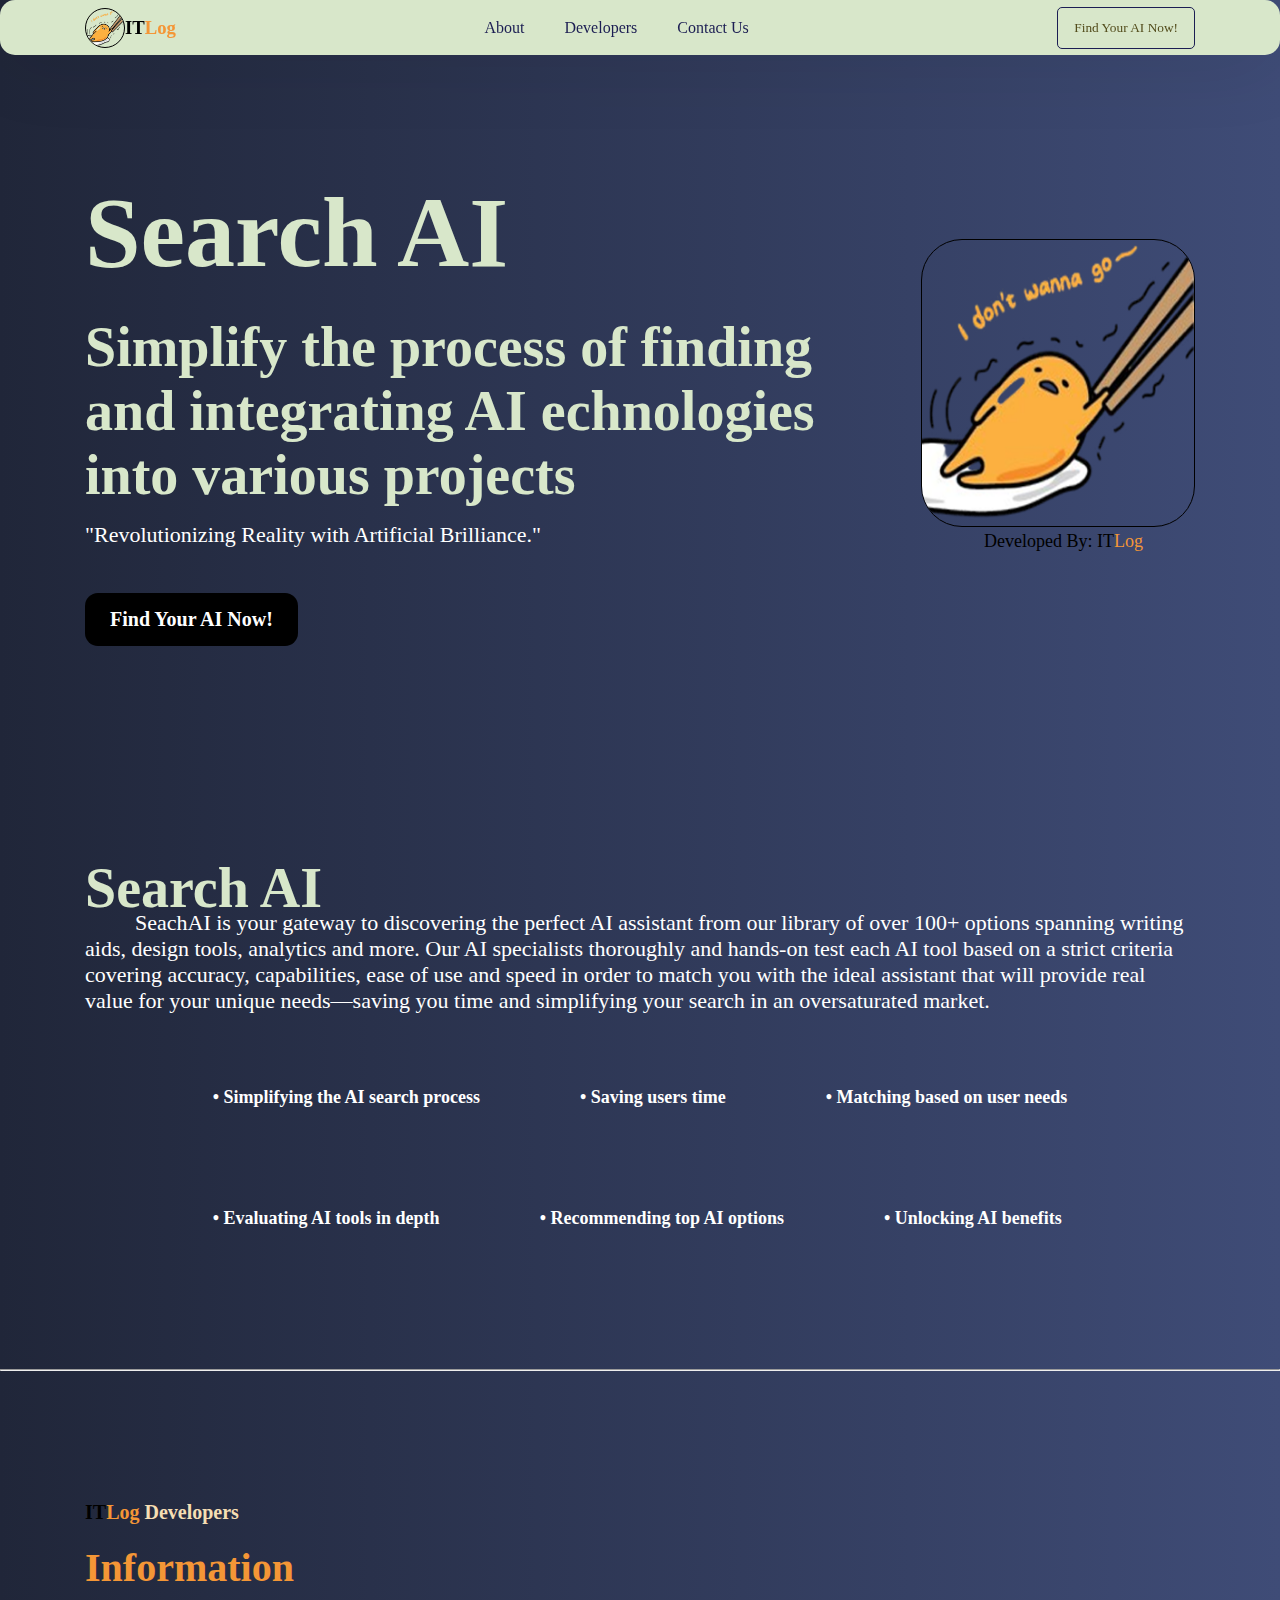
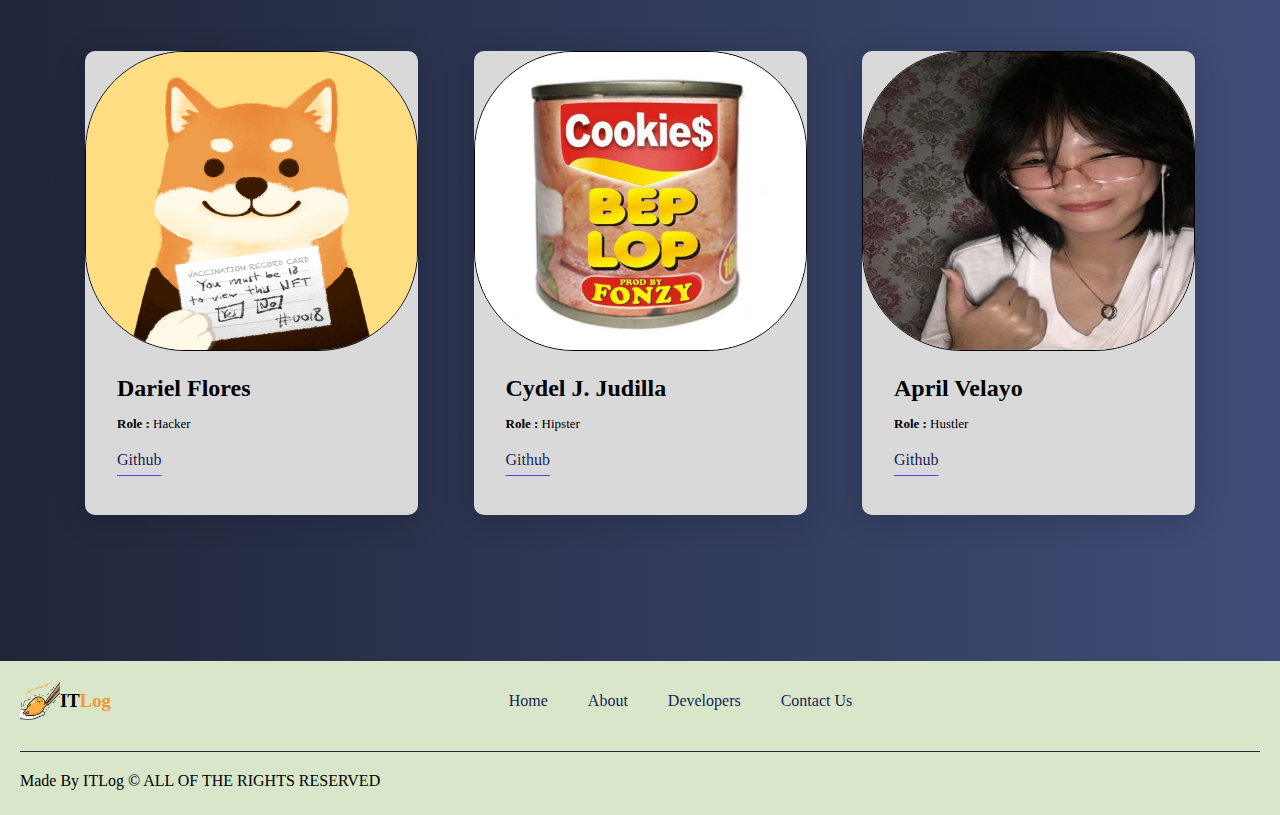
<file: index.html>
<!DOCTYPE html>
<html lang="en">
<head>
    <meta charset="UTF-8">
    <meta name="viewport" content="width=device-width, initial-scale=1.0">
    <link rel="stylesheet" href="style.css">
    <link rel="icon" href="Logo/Egglog.png" type="img/x-icon" />
    <title>ITlog</title>
    
</head>
    
<body>

    <nav>
        <div class="logo">
            <img class="log" src="Logo/Egglog.png"> 
            <h3>IT<span>Log</span></h3>
        </div>
        <ul>

            <li><a href="#main">About</a></li>
            <li><a href="#portfolio">Developers</a></li>
            <li><a href="contact.html">Contact Us</a></li>
        </ul>
        <a href="search.html">
        <button>Find Your AI Now!</button>
        <button id="menuButton"></button>
        </a>
    </nav>


    <div class="main" id="main">
        <div class="left">
            <h1 id="logo">Search AI</h1>
            <p><h1>Simplify the process
                of finding and integrating AI 
                echnologies into various projects</h1></p>
            <p>
                "Revolutionizing Reality with Artificial Brilliance."
            </p>
            <a href="search.html">
            <button class="but" id="Find">Find Your AI Now!</button>
            </a>
        </div>
        <div class="right">
            <img src="Logo/Egglog.png">
            <pre class="devel">              Developed By: IT<span>Log</span></pre>
        </div>
    </div>

    <div class="main" id="main">
        <div class="left">
            <h1 >Search AI</h1>
            <p style="text-indent: 50px;">SeachAI is your gateway to discovering the perfect AI assistant from our library of over 100+
    options spanning writing aids, design tools, analytics and more. Our AI specialists thoroughly and hands-on test 
    each AI tool based on a strict criteria covering accuracy, capabilities, ease of use and speed in order to match 
    you with the ideal assistant that will provide real value for your unique needs—saving you time and simplifying 
    your search in an oversaturated market.</p>
            <br>

        <div class="list2">
            <ul class="list-container">
                <li class="list-item">• Simplifying the AI search process</li>
                <li class="list-item">• Saving users time</li>
                <li class="list-item">• Matching based on user needs</li>
            </ul>
            <ul class="list-container">
                <li class="list-item">• Evaluating AI tools in depth</li>
                <li class="list-item">• Recommending top AI options</li>
                <li class="list-item">• Unlocking AI benefits</li>
            </ul>
        </div>
    </div>
    </div>  


<hr>

<div class="portfolio" id="portfolio">
    <div class="header">
        <div class="info">
            <h5><span class="spanyol">IT</span>Log <span class="spanish">Developers</span></h5>
            <h3>Information</h3>
        </div>
    </div>
    <div class="portfo-items">
        <div class="item">
            <img src="Logo/dar.png">
            <div class="info">
                <h2>Dariel Flores</h2>
                <p>
                    <b>Role :</b> Hacker
                </p>
                <a href="https://github.com/Syetron1?fbclid=IwAR0T4Z_2cD4dNpVSdaBi7VD3--vQYOsxbz9_3-WhwQB0q12v7zd26M_jiFs">Github </a>
            </div>
        </div>
        <div class="item">
            <img class="cyd" src="Logo/Cyd.png">
            <div class="info">
                <h2>Cydel J. Judilla</h2>
                <p>
                    <b>Role :</b> Hipster
                </p>
                <a href="https://github.com/Kornbet19Beplop?fbclid=IwAR1SJZi3i0ueTCrWkSoO1tKqxg-COBvbL4uQJ65WqudMpHExOJkSdGBJC8A">Github </a>
            </div>
        </div>
        <div class="item">
            <img src="Logo/apri.png">
            <div class="info">
                <h2>April Velayo</h2>
                <p>
                    <b>Role :</b> Hustler
                </p>
                <a href=" ">Github </a> 
            </div>
        </div>
    </div>
</div>
    
  </div>

<br>
<br>

<footer>
    <div class="top">
        <div class="logo">
            <img src="Logo/Egglog.png">
            <h3>IT<span>Log</span></h3> 
        </div>
        <ul>
            <li><a href="#main">Home</a></li>
            <li><a href="#main">About</a></li>
            <li><a href="#portfolio">Developers</a></li>
            <li><a href="contact.html">Contact Us</a></li>
        </ul>
        <div class="social-links">
            <a href="#"><i class='facebook'></i></a>
            <a href="#"><i class='instagram'></i></a>
        </div>
    </div>
    <div class="separator"></div>
        <p>
            Made By ITLog &copy; ALL OF THE RIGHTS RESERVED
        </p>
    </div>
</footer>
</body>
</html>
</file>
<file: style.css>
body {
    background: linear-gradient(90deg, #202639 0%, #3F4C77 100%);
}

html{
    scroll-behavior: smooth;
}

::-webkit-scrollbar{
    display: none;
}

*{
    margin: 0;
    padding: 0;
    box-sizing: border-box;
    font-family: Cambria, Cochin, Georgia, Times, 'Times New Roman', serif;
}
.log{
    border-radius: 105px;
    border: 1px solid #000;
    width: 59px;
    height: 62px;
}

span{
    color:#F49636;
}

.spanyol{
    color: black;
    -webkit-text-stroke-color: #ffffff;
}

.spanish{
    color: wheat;
}

#logo{
    font-size: 100px;
}

.devel{
    color: #000000;
    font-family: Abhaya Libre;
    font-size: 18px;
    font-style: normal;
    font-weight: 400;
    line-height: normal;
}

a{
    text-decoration: none;
    color: #1c1e53;
    transition: color 0.3s ease;
}

a:hover{
    color: #F49636;
}



h5{
    font-size: 20px;
}

li{
    list-style: none;
}

nav{
    background-color: #D8E7CA;
    position: sticky;
    top: 0;
    padding: 0 85px;
    display: flex;
    align-items: center;
    justify-content: space-between;
    box-shadow: 0 5px 80px rgba(0, 0, 0, 0.1);
    border-radius: 15px;
    height: 55px;
    flex-shrink: 0;
}

nav .logo,
footer .logo{
    display: flex;
    align-items: center;
}

nav .logo a,
footer .logo a{
    margin-left: 8px;
    font-weight: bold;
    font-size: 20px;
}

nav .logo img,
footer .logo img{
    width: 40px;
    height: 40px;
}

nav ul,
footer .top ul{
    display: flex;
    gap: 40px;
}

nav button{
    color: #534d1c;
    background-color: transparent;
    padding: 12px 16px;
    border-radius: 5px;
    border: 1px solid #1c1e53;
    cursor: pointer;
    transition: all 0.3s ease;
}

nav button:hover{
    background-color: #F49636;
    border-color: #F49636;
    color: #fff;
}

nav button#menuButton{
    display: none;
    align-items: center;
    justify-content: center;
    font-size: 24px;
    padding: 7px;
}

.list{
    color: #FFF;
    font-size: 20px;
    font-style: normal;
    font-weight: 400;
    line-height: normal;
}

.main{
    padding: 90px 85px;
    display: flex;
    align-items: center;
    justify-content: space-between;
    gap: 40px;
}

.main .left{
    display: flex;
    flex-direction: column;
    align-items: start;
}

.main .left h1{
    margin-top: 30px;
    margin-bottom: -30px;
    font-weight: bold;
    font-size: 56px;
    color: #D8E7CA;
    stroke: 1px, black;
}

.main .texts{
    color: #FFF;
    font-family: Abhaya Libre;
    font-size: 30px;
    font-style: normal;
    font-weight: 400;
    line-height: normal;
}

.main .left h4{
    margin-top: 10px;
    font-weight: bold;
    font-size: 46px;
    color: white;
}

.main .left h4 span{
    color: #ffffff;
}

.main .left p {
    color: #ffffff;
    font-size: 22px;
    margin-top: 20px;
    -webkit-text-stroke: 0.px rgb(0, 0, 0); 
}

.but {
    color: #FFF;
    text-align: center;
    font-family: Abhaya Libre ExtraBold;
    font-size: 20px;
    font-style: normal;
    font-weight: 800;
    line-height: normal;
}

.but :hover{
    background-color: #F49636;
    border-color: #F49636;
    color: #fff;
}

#Find:hover{
    box-shadow: 0 0 10px rgba(255, 255, 255, 1);
}

.main .left button{
    margin-top: 40px;
    color: #fff;
    cursor: pointer;
    background: linear-gradient(0deg, #000 0%, #000 100%), #D9D9D9;
    padding: 14px 24px;
    border: 1px solid transparent;
    border-radius: 13px;
}

.main .right img{
    width: 274px;
    height: 288px;
    flex-shrink: 0;
    border-radius: 41px;
    border: 1px solid #000;
}

.sty img{
    width: 274px;
    height: 288px;
    flex-shrink: 0;
    border-radius: 41px;
    border: 1px solid #000;
}

.Dev{
    color: #FFF;
    text-align: center;
    font-family: Jomolhari;
    font-size: 37px;
    font-style: normal;
    font-weight: 400;
    line-height: normal;
}

.Log{
    color: #F49636;
    font-family: Abhaya Libre ExtraBold;
    font-size: 23px;
    font-style: normal;
    font-weight: 400;
    line-height: normal;
}
.portfolio .info h5{
    font-size: 20px;
    margin-top: 20px;
    color: #F49636; 
}

.portfolio .header h3{
    font-size: 40px;
    margin-top: 20px;
    color: #F49636;
}

.about{
    padding: 110px;
    display: flex;
    align-items: center;
    gap: 60px;
}

.about .left{
    border-radius: 10px 10px 0 0;
}

.about .left img{
    width: 440px;
}

.about .right p{
    font-size: 16px;
    margin-top: 30px;
}

.portfolio{
    padding: 110px 85px;
}

.portfolio .header{
    display: flex;
    align-items: center;
    justify-content: space-between;
    margin-bottom: 60px;
}

.portfolio .portfo-items{
    display: flex;
    align-items: center;
    justify-content: space-between;
}

.portfolio .portfo-items .item{
    width: 30%;
    background-color: #D9D9D9;
    border-radius: 10px;
    border-bottom: 4px solid transparent;
    cursor: pointer;
    box-shadow: 0 5px 32px rgba(0, 0, 0, 0.15);
    transition: all 0.3s ease;
}

.portfolio .portfo-items .item:hover{
    border-color: #F49636;
}

.portfolio .portfo-items .item img{
    width: 100%;
    height: 300px;
    object-fit: fill;
    object-position: top;
    border-radius: 100px;
    border: 1px solid #000;

}

.portfolio .portfo-items .item .info{
    display: flex;
    flex-direction: column;
    gap: 14px;
    padding: 20px 32px 42px;
}

.portfolio .portfo-items .item .info p{
    font-size: 13px;
}

.portfolio .portfo-items .item .info a{
    text-decoration: underline;
    text-underline-offset: 10px;
    text-decoration-color: #5e3bee;
}

.portfolio .portfo-items .item .info a i{
    margin-left: 2px;
    font-size: 16px;
}

  h1 {
    margin: 0 0 20px;
    font-weight: 400;
    color: #000000;
  }

  p {
    margin: 0 0 5px;
  }

  .main-block {
    display: flex;
    flex-direction: column;
    justify-content: center;
    align-items: center;
    min-height: 100vh;
  }

  form {
    padding: 25px;
    margin: 25px;
    border: 2px solid #191919;
    background: #f5f5f5;
        position: absolute;
        top: 45%;
        left: 50%;
        transform: translate(-50%, -50%);
        padding: 10px;
      }

  .list-container {
    justify-content: center;
    display: flex;
    justify-content: space-between;
    padding: 0;
    list-style-type: none;
  }

  .list-item {
    white-space: nowrap;
    flex: 1;
    font-size: 18px;
    font-weight: bold;
    color: white;
    margin: 50px
  }

.list2{
    margin: auto;
}

  input,
  textarea {
    width: calc(100% - 18px);
    padding: 8px;
    margin-bottom: 20px;
    border: 1px solid #D8E7CA;
    outline: none;
    border: 2px solid black;
  }

.buot {
    width: calc(100% - 18px);
    padding: 10px;
    border: none;
    background: #000000;
    font-size: 16px;
    font-weight: 400;
    color: #D8E7CA;
    text-align: center;
    font-family: Abhaya Libre ExtraBold;
    font-size: 20px;
    font-style: normal;
    font-weight: 800;
    line-height: normal;
  }
.buot:hover{
        color: white;
}
  footer{
    background-color: #D8E7CA;
    padding: 20px;
    display: flex;
    flex-direction: column;
}

footer .top,
footer .bottom{
    display: flex;
    align-items: center;
    justify-content: space-between;
}

footer .top .social-links{
    display: flex;
    align-items: center;
    gap: 10px;
    font-size: 22px;
}

footer .separator{
    width: 100%;
    height: 1px;
    background-color: #282938;
    margin: 30px 0 20px;
}

footer .bottom p{
    font-size: 12px;
}

footer .bottom .links a{
    font-size: 12px;
    margin-left: 14px;
}

  @media screen and (max-width: 992px) {
    
    .list-container {
        justify-content: center;
        display: none;
        justify-content: space-between;
        padding: 0;
        list-style-type: none;
        }
    
    .list-item {
        white-space: nowrap;
        flex: 1;
        font-size: 18px;
        font-weight: bold;
        color: white;
        margin: 50px
        }
    
    .list2{
        margin: none;
    }

    nav button{
        display: none;
    }

    nav ul{
        gap: 20px;
    }

    nav ul li a{
        font-size: 15px;
    }

    .main{
        flex-direction: column;
    }

    .about{
        flex-direction: column;
        justify-content: center;
    }

    .portfolio .portfo-items{
        gap: 22px;
        flex-wrap: wrap;
        justify-content: center;
    }

    .portfolio .portfo-items .item{
        width: 48%;
    }

    footer .top ul{
        display: none;
    }

}

@media screen and (max-width: 768px) {
    .list-container {
        justify-content: center;
        display: none;
        justify-content: space-between;
        padding: 0;
        list-style-type: none;
        }
    
    .list-item {
        white-space: nowrap;
        flex: 1;
        font-size: 18px;
        font-weight: bold;
        color: white;
        margin: 50px
        }
    
    .list2{
        margin: none;
    }
    
    nav{
        justify-content: space-between;
        padding: 0 42px;
    }

    nav ul{
        display: none;
    }

    nav.open .logo{
        display: none;
    }

    nav.open ul{
        display: flex;
    }

    nav button#menuButton{
        display: flex;
    }

    .main{
        padding: 42px;
    }

    .about{
        padding: 85px 42px;
    }

    .portfolio{
        padding: 60px 42px;
    }

    .portfolio .portfo-items{
        gap: 18px;
    }

    footer{
        padding: 85px 42px;
    }

    footer .bottom{
        flex-direction: column-reverse;
        gap: 14px;
    }

}

    @media screen and (max-width: 576px) {
    
        .list-container {
            justify-content: center;
            display: none;
            justify-content: space-between;
            padding: 0;
            list-style-type: none;
            }
        
        .list-item {
            white-space: nowrap;
            flex: 1;
            font-size: 18px;
            font-weight: bold;
            color: white;
            margin: 50px
            }
        
        .list2{
            margin: none;
        }

    nav ul li a{
        font-size: 13px;
    }

    nav .logo a{
        font-size: 18px;
    }

    .main .left h3{
        font-size: 32px;
    }

    .main .left p{
        font-size: 16px;
    }

    .main .left button{
        width: 100%;
    }

    .portfolio .header button{
        font-size: 12px;
        padding: 8px 14px;
    }

    .portfolio .portfo-items .item{
        width: 80%;
    }

}
</file>
